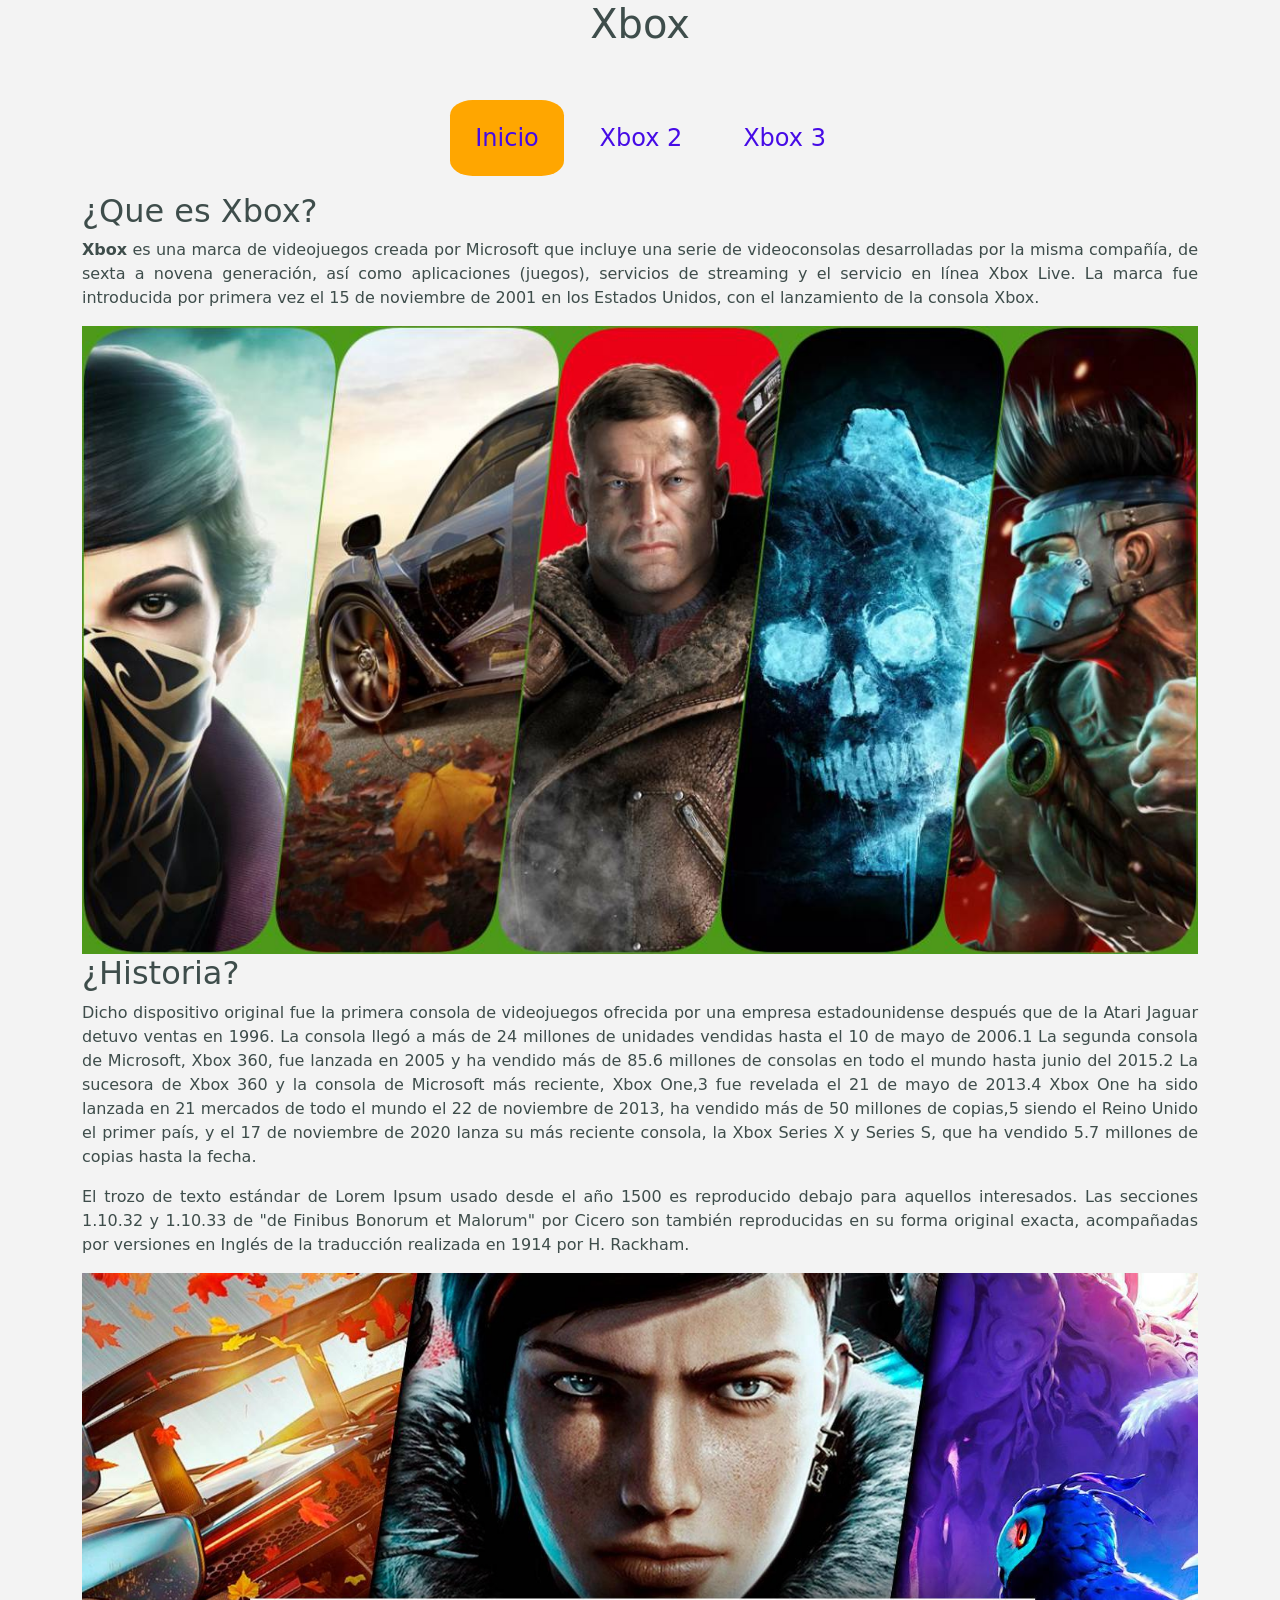
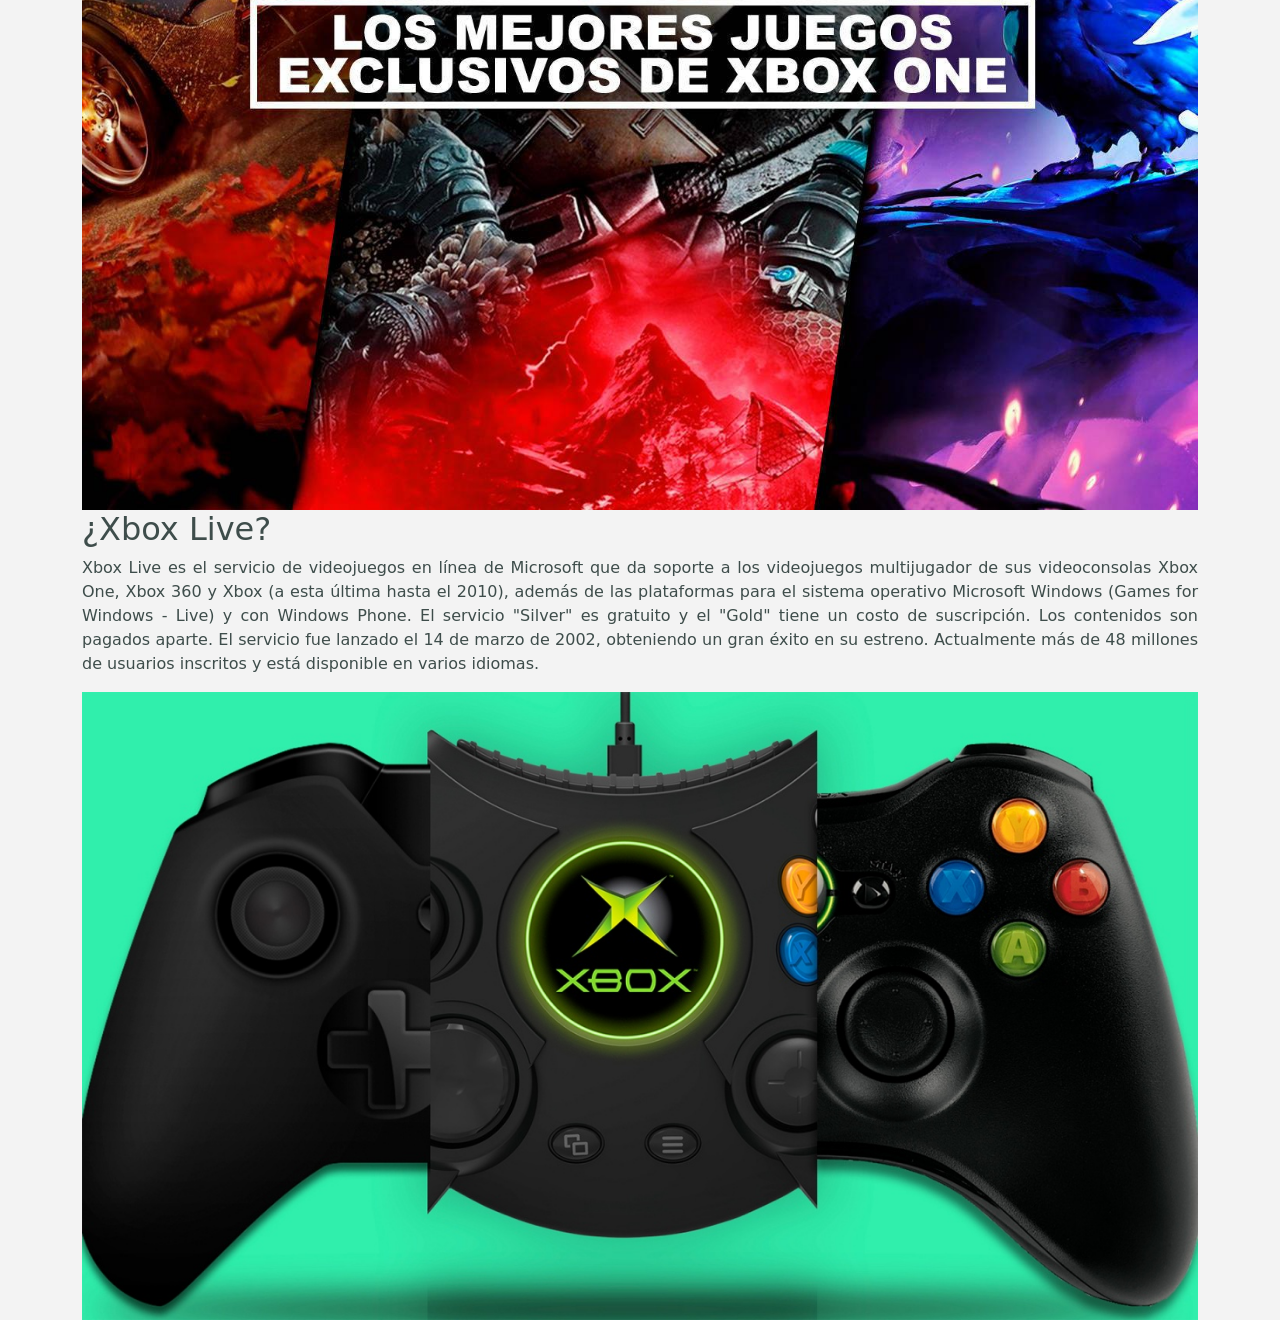
<file: index.html>
<!DOCTYPE html>
<html lang="en">
<head>
    <meta charset="UTF-8">
    <meta http-equiv="X-UA-Compatible" content="IE=edge">
    <meta name="viewport" content="width=device-width, initial-scale=1, shrink-to-fit=no">
    <link href="https://cdn.jsdelivr.net/npm/bootstrap@5.0.2/dist/css/bootstrap.min.css" rel="stylesheet" integrity="sha384-EVSTQN3/azprG1Anm3QDgpJLIm9Nao0Yz1ztcQTwFspd3yD65VohhpuuCOmLASjC" crossorigin="anonymous">
    <link href="css/style.css" rel="stylesheet">
    <title>Xbox</title>
</head>
<body>
    <div class="container">
        <div id="encabezado" ><h1>Xbox</h1></div>
    <div id="navegacion">
        <ol>
            <li><a href="index.html" class="active">Inicio</a></li>
            <li><a href="LIP2.html">Xbox 2</a></li>
            <li><a href="LIP3.html">Xbox 3</a></li>
        </ol>
        
    </div>
    <div id="cuerpo">
        </div>
        <div class="row">
            
                <h2>¿Que es Xbox?</h2>
                <p class="p1">
                    <b>Xbox</b> es una marca de videojuegos creada por Microsoft que incluye una serie de videoconsolas desarrolladas por la misma compañía, de sexta a novena generación, así como aplicaciones (juegos), servicios de streaming y el servicio en línea Xbox Live. La marca fue introducida por primera vez el 15 de noviembre de 2001 en los Estados Unidos, con el lanzamiento de la consola Xbox.
                    </p>
                    <img src="img/paisaje1.jpg" class="imagen"alt="">
            
            
                <h2>¿Historia?</h2>
                <p class="p1">Dicho dispositivo original fue la primera consola de videojuegos ofrecida por una empresa estadounidense después que de la Atari Jaguar detuvo ventas en 1996. La consola llegó a más de 24 millones de unidades vendidas hasta el 10 de mayo de 2006.1​ La segunda consola de Microsoft, Xbox 360, fue lanzada en 2005 y ha vendido más de 85.6 millones de consolas en todo el mundo hasta junio del 2015.2​ La sucesora de Xbox 360 y la consola de Microsoft más reciente, Xbox One,3​ fue revelada el 21 de mayo de 2013.4​ Xbox One ha sido lanzada en 21 mercados de todo el mundo el 22 de noviembre de 2013, ha vendido más de 50 millones de copias,5​ siendo el Reino Unido el primer país, y el 17 de noviembre de 2020 lanza su más reciente consola, la Xbox Series X y Series S, que ha vendido 5.7 millones de copias hasta la fecha.</p>
                <p class="p1">El trozo de texto estándar de Lorem Ipsum usado desde el año 1500 es
                    reproducido debajo para aquellos interesados. Las secciones 1.10.32 y 1.10.33 de "de Finibus Bonorum
                     et Malorum" por Cicero son también reproducidas en su forma original exacta, acompañadas por
                    versiones en Inglés de la traducción realizada en 1914 por H. Rackham.</p>
                    <img src="img/paisaje2.jpg" class="imagen"alt="">
            
            
                <h2>¿Xbox Live?</h2>
                <p class="p1">Xbox Live es el servicio de videojuegos en línea de Microsoft que da soporte a los videojuegos multijugador de sus videoconsolas Xbox One, Xbox 360 y Xbox (a esta última hasta el 2010), además de las plataformas para el sistema operativo Microsoft Windows (Games for Windows - Live) y con Windows Phone. El servicio "Silver" es gratuito y el "Gold" tiene un costo de suscripción. Los contenidos son pagados aparte. El servicio fue lanzado el 14 de marzo de 2002, obteniendo un gran éxito en su estreno. Actualmente más de 48 millones de usuarios inscritos y está disponible en varios idiomas.</p>
                <img src="img/paisaje3.jpg" class="imagen" alt="">
            
        </div>
    </div>

    <script src="https://cdn.jsdelivr.net/npm/bootstrap@5.0.2/dist/js/bootstrap.bundle.min.js" integrity="sha384-MrcW6ZMFYlzcLA8Nl+NtUVF0sA7MsXsP1UyJoMp4YLEuNSfAP+JcXn/tWtIaxVXM" crossorigin="anonymous"></script>
</body>
</html>
</file>
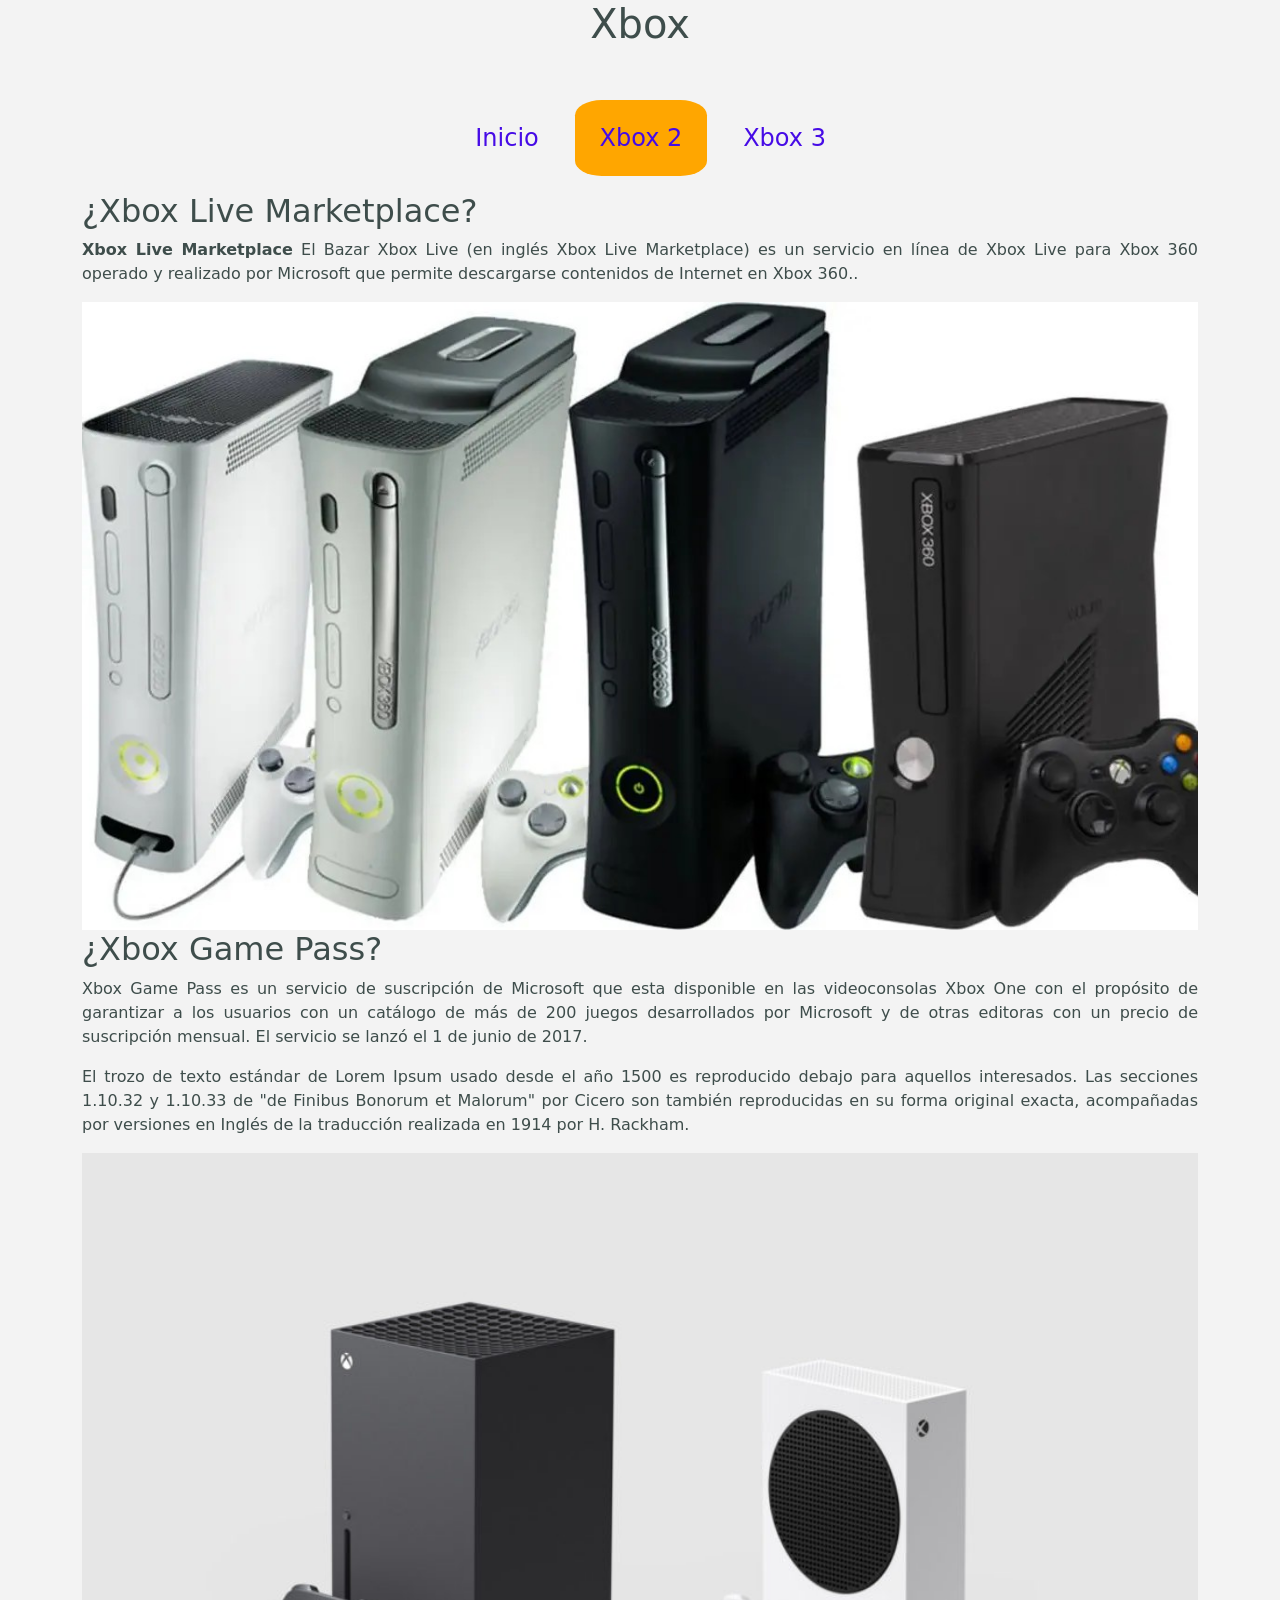
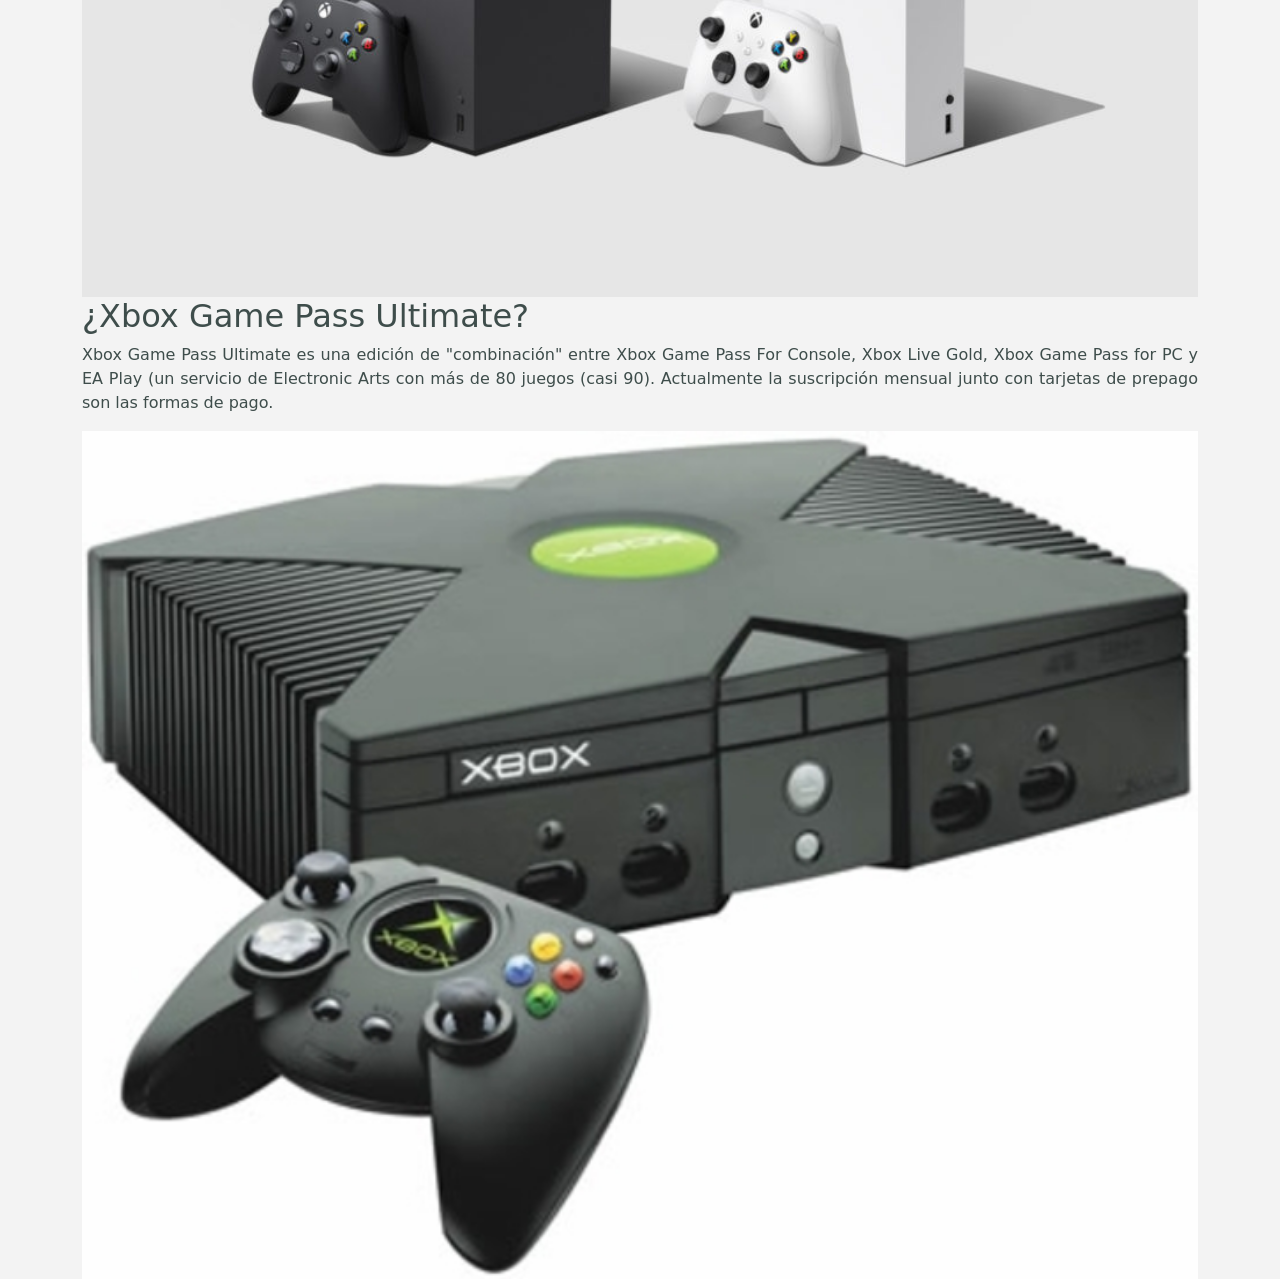
<file: LIP2.html>
<!DOCTYPE html>
<html lang="en">
<head>
    <meta charset="UTF-8">
    <meta http-equiv="X-UA-Compatible" content="IE=edge">
    <meta name="viewport" content="width=device-width, initial-scale=1, shrink-to-fit=no">
    <link href="https://cdn.jsdelivr.net/npm/bootstrap@5.0.2/dist/css/bootstrap.min.css" rel="stylesheet" integrity="sha384-EVSTQN3/azprG1Anm3QDgpJLIm9Nao0Yz1ztcQTwFspd3yD65VohhpuuCOmLASjC" crossorigin="anonymous">
    <link href="css/style.css" rel="stylesheet">
    <title>Xboc</title>
</head>
<body>
    <div class="container">
        <div id="encabezado" ><h1>Xbox</h></div>
    <div id="navegacion">
        <ol>
            <li><a href="index.html">Inicio</a></li>
            <li><a href="LIP2.html" class="active">Xbox 2</a></li>
            <li><a href="LIP3.html">Xbox 3</a></li>
        </ol>
        
    </div>
    <div id="cuerpo">
        </div>
        <div class="row">
            
                <h2>¿Xbox Live Marketplace?</h2>
                <p class="p1">
                    <b>Xbox Live Marketplace</b> El Bazar Xbox Live (en inglés Xbox Live Marketplace) es un servicio en línea de Xbox Live para Xbox 360 operado y realizado por Microsoft que permite descargarse contenidos de Internet en Xbox 360..
                    </p>
                    <img src="img/paisaje4.jpg" class="imagen"alt="">
           
            
                <h2>¿Xbox Game Pass?</h2>
                <p class="p1">Xbox Game Pass es un servicio de suscripción de Microsoft que esta disponible en las videoconsolas Xbox One con el propósito de garantizar a los usuarios con un catálogo de más de 200 juegos desarrollados por Microsoft y de otras editoras con un precio de suscripción mensual. El servicio se lanzó el 1 de junio de 2017.</p>
                <p class="p1">El trozo de texto estándar de Lorem Ipsum usado desde el año 1500 es
                    reproducido debajo para aquellos interesados. Las secciones 1.10.32 y 1.10.33 de "de Finibus Bonorum
                     et Malorum" por Cicero son también reproducidas en su forma original exacta, acompañadas por
                    versiones en Inglés de la traducción realizada en 1914 por H. Rackham.</p>
                    <img src="img/paisaje5.jpg" class="imagen"alt="">
            
            
                <h2>¿Xbox Game Pass Ultimate?</h2>
                <p class="p1">Xbox Game Pass Ultimate es una edición de "combinación" entre Xbox Game Pass For Console, Xbox Live Gold, Xbox Game Pass for PC y EA Play (un servicio de Electronic Arts con más de 80 juegos (casi 90). Actualmente la suscripción mensual junto con tarjetas de prepago son las formas de pago.</p>
                <img src="img/paisaje6.jpg" class="imagen" alt="">
            
        </div>
    </div>

    <script src="https://cdn.jsdelivr.net/npm/bootstrap@5.0.2/dist/js/bootstrap.bundle.min.js" integrity="sha384-MrcW6ZMFYlzcLA8Nl+NtUVF0sA7MsXsP1UyJoMp4YLEuNSfAP+JcXn/tWtIaxVXM" crossorigin="anonymous"></script>
</body>
</html>
</file>
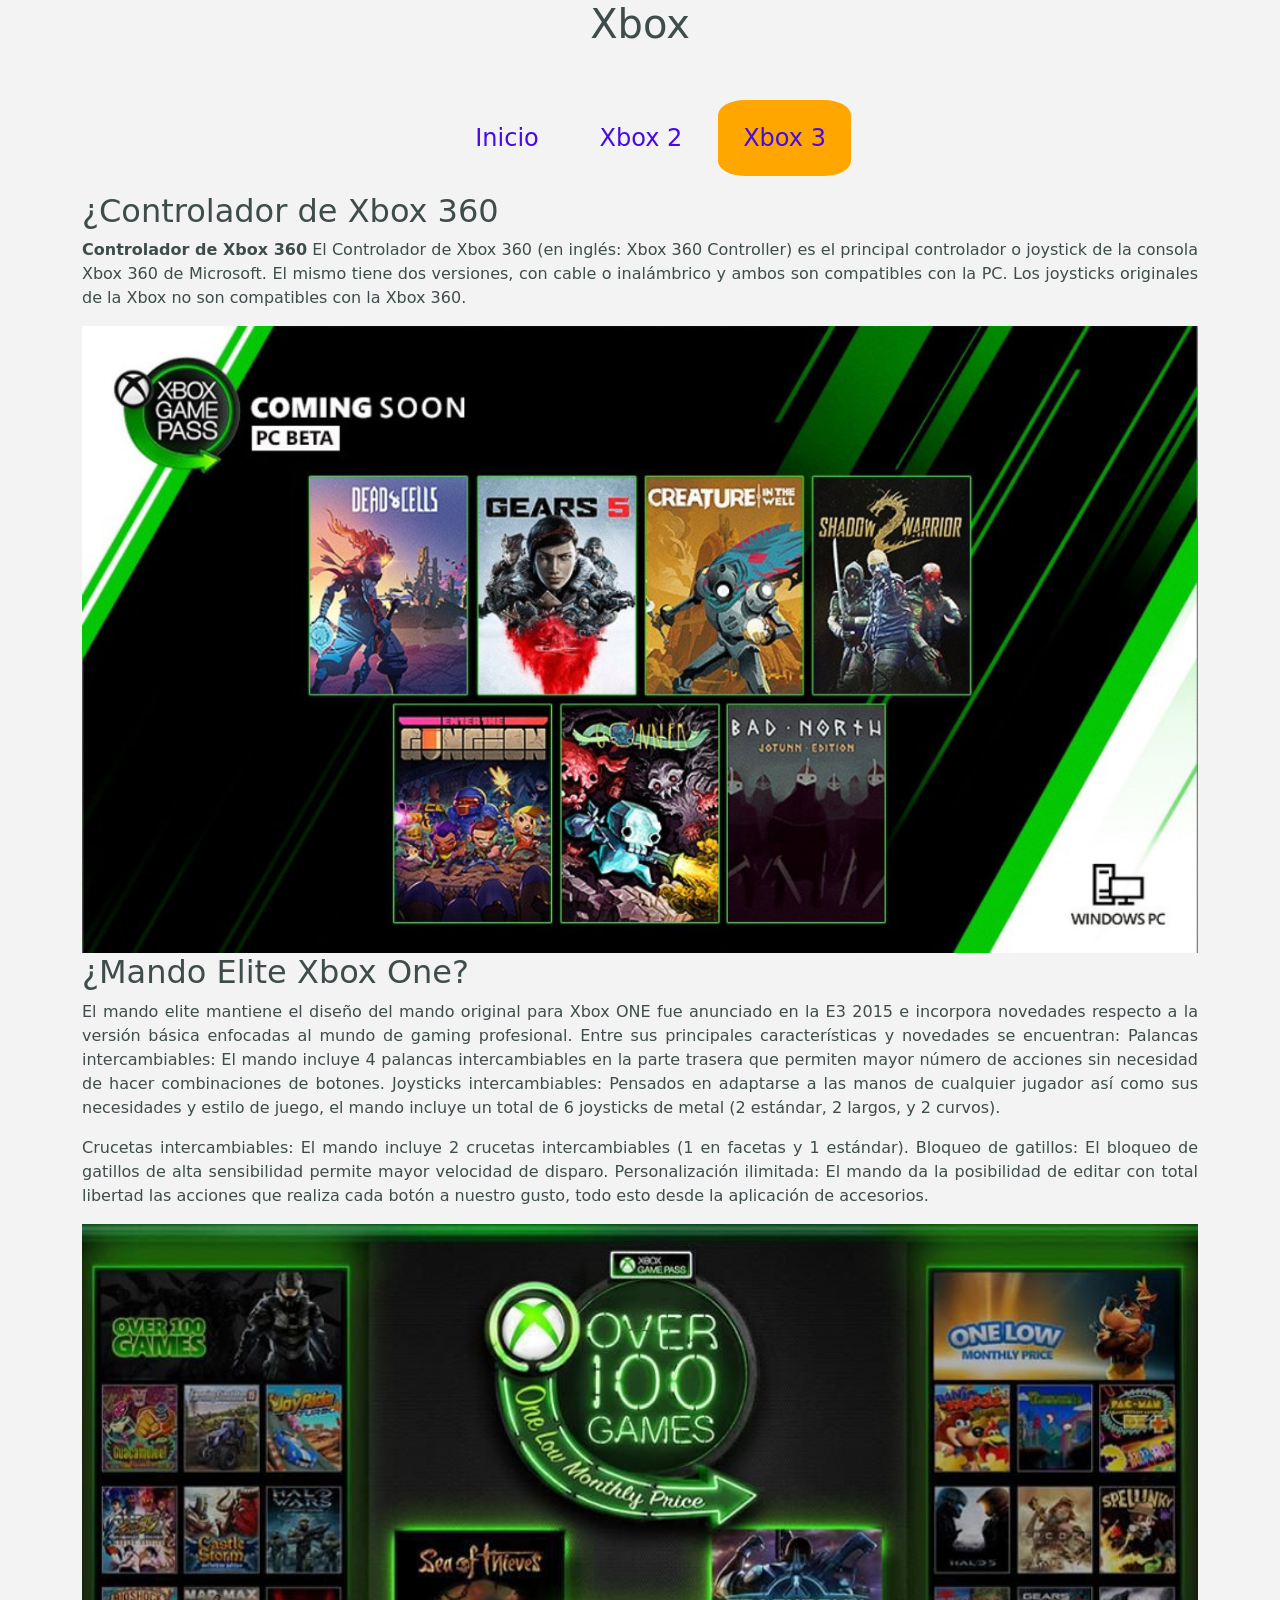
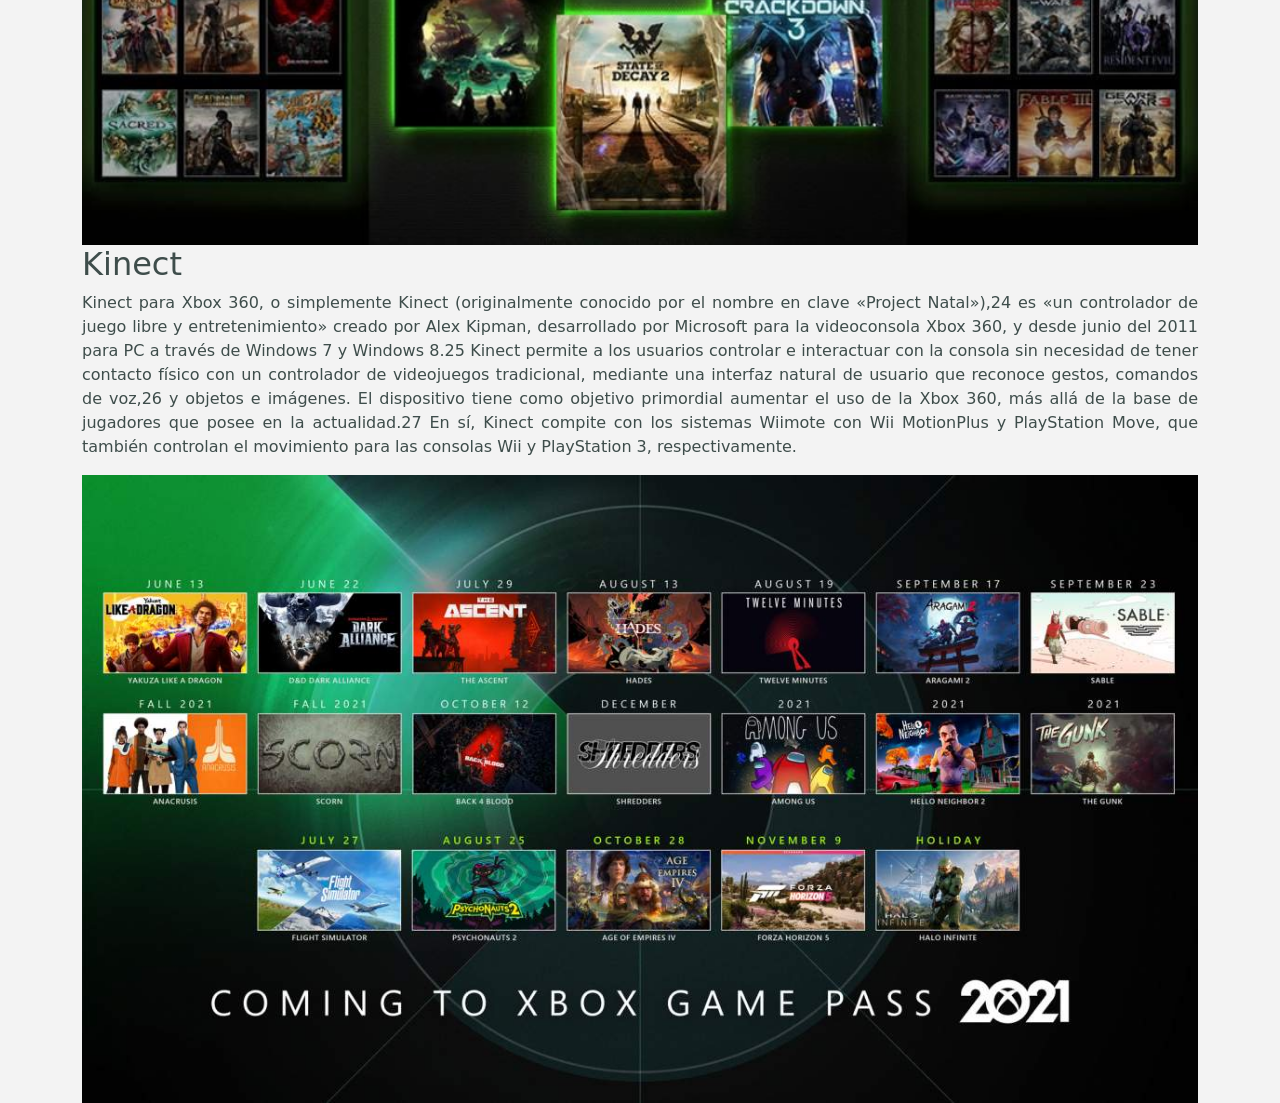
<file: LIP3.html>
<!DOCTYPE html>
<html lang="en">
<head>
    <meta charset="UTF-8">
    <meta http-equiv="X-UA-Compatible" content="IE=edge">
    <meta name="viewport" content="width=device-width, initial-scale=1, shrink-to-fit=no">
    <link href="https://cdn.jsdelivr.net/npm/bootstrap@5.0.2/dist/css/bootstrap.min.css" rel="stylesheet" integrity="sha384-EVSTQN3/azprG1Anm3QDgpJLIm9Nao0Yz1ztcQTwFspd3yD65VohhpuuCOmLASjC" crossorigin="anonymous">
    <link href="css/style.css" rel="stylesheet">
    <title>Xbox</title>
</head>
<body>
    <div class="container">
        <div id="encabezado" ><h1>Xbox</h1></div>
    <div id="navegacion">
        <ol>
            <li><a href="index.html">Inicio</a></li>
            <li><a href="LIP2.html">Xbox 2</a></li>
            <li><a href="LIP3.html" class="active">Xbox 3</a></li>
        </ol>
        
    </div>
    <div id="cuerpo">
        </div>
        <div class="row">
            
                <h2>¿Controlador de Xbox 360</h2>
                <p class="p1">
                    <b>Controlador de Xbox 360</b> El Controlador de Xbox 360 (en inglés: Xbox 360 Controller) es el principal controlador o joystick de la consola Xbox 360 de Microsoft. El mismo tiene dos versiones, con cable o inalámbrico y ambos son compatibles con la PC. Los joysticks originales de la Xbox no son compatibles con la Xbox 360.
                    </p>
                    <img src="img/paisaje7.jpg" class="imagen"alt="">
            
            
                <h2>¿Mando Elite Xbox One?</h2>
                <p class="p1">El mando elite mantiene el diseño del mando original para Xbox ONE fue anunciado en la E3 2015 e incorpora novedades respecto a la versión básica enfocadas al mundo de gaming profesional. Entre sus principales características y novedades se encuentran:

                    Palancas intercambiables: El mando incluye 4 palancas intercambiables en la parte trasera que permiten mayor número de acciones sin necesidad de hacer combinaciones de botones.
                    Joysticks intercambiables: Pensados en adaptarse a las manos de cualquier jugador así como sus necesidades y estilo de juego, el mando incluye un total de 6 joysticks de metal (2 estándar, 2 largos, y 2 curvos).</p>
                <p class="p1">Crucetas intercambiables: El mando incluye 2 crucetas intercambiables (1 en facetas y 1 estándar).
                    Bloqueo de gatillos: El bloqueo de gatillos de alta sensibilidad permite mayor velocidad de disparo.
                    Personalización ilimitada: El mando da la posibilidad de editar con total libertad las acciones que realiza cada botón a nuestro gusto, todo esto desde la aplicación de accesorios.</p>
                    <img src="img/paisaje8.jpg" class="imagen"alt="">
            
            
                <h2>Kinect</h2>
                <p class="p1">Kinect para Xbox 360, o simplemente Kinect (originalmente conocido por el nombre en clave «Project Natal»),24​ es «un controlador de juego libre y entretenimiento» creado por Alex Kipman, desarrollado por Microsoft para la videoconsola Xbox 360, y desde junio del 2011 para PC a través de Windows 7 y Windows 8.25​ Kinect permite a los usuarios controlar e interactuar con la consola sin necesidad de tener contacto físico con un controlador de videojuegos tradicional, mediante una interfaz natural de usuario que reconoce gestos, comandos de voz,26​ y objetos e imágenes. El dispositivo tiene como objetivo primordial aumentar el uso de la Xbox 360, más allá de la base de jugadores que posee en la actualidad.27​ En sí, Kinect compite con los sistemas Wiimote con Wii MotionPlus y PlayStation Move, que también controlan el movimiento para las consolas Wii y PlayStation 3, respectivamente.</p>
                <img src="img/paisaje9.jpg" class="imagen" alt="">
            
        </div>
    </div>

    <script src="https://cdn.jsdelivr.net/npm/bootstrap@5.0.2/dist/js/bootstrap.bundle.min.js" integrity="sha384-MrcW6ZMFYlzcLA8Nl+NtUVF0sA7MsXsP1UyJoMp4YLEuNSfAP+JcXn/tWtIaxVXM" crossorigin="anonymous"></script>
</body>
</html>
</file>
<file: css/style.css>
html body{
    margin:0px;
    padding:0px;
    background-color: rgb(243, 243, 243);
    color:rgba(37, 54, 52, 0.884);
    }
        #encabezado{
        width: 100%;
        height: 100px; 
        background-repeat: no-repeat;
        background-size: 100% 100%;
        line-height:200px;
        text-align:center;
        }
        #navegacion ol{
            display: flex;
            flex-direction: row;
            justify-content: center;
            }
            
            #navegacion ol li{
            list-style: none;
            margin-right: 1%;
            font-size:18pt;
            }
            #navegacion ol li a{
            text-decoration: none;
            padding: 20px 25px 20px 25px;
            border-radius: 20%;
            color:rgb(70, 11, 230);
            display:table;
            }
            .active{
            background-color:rgb(255, 166, 0);
            color: blue;
            } 
            .p1{
                text-align: justify;
            }
            .imagen{
                margin-left: auto;
                margin-right: auto;
                display:block;
            }
</file>
